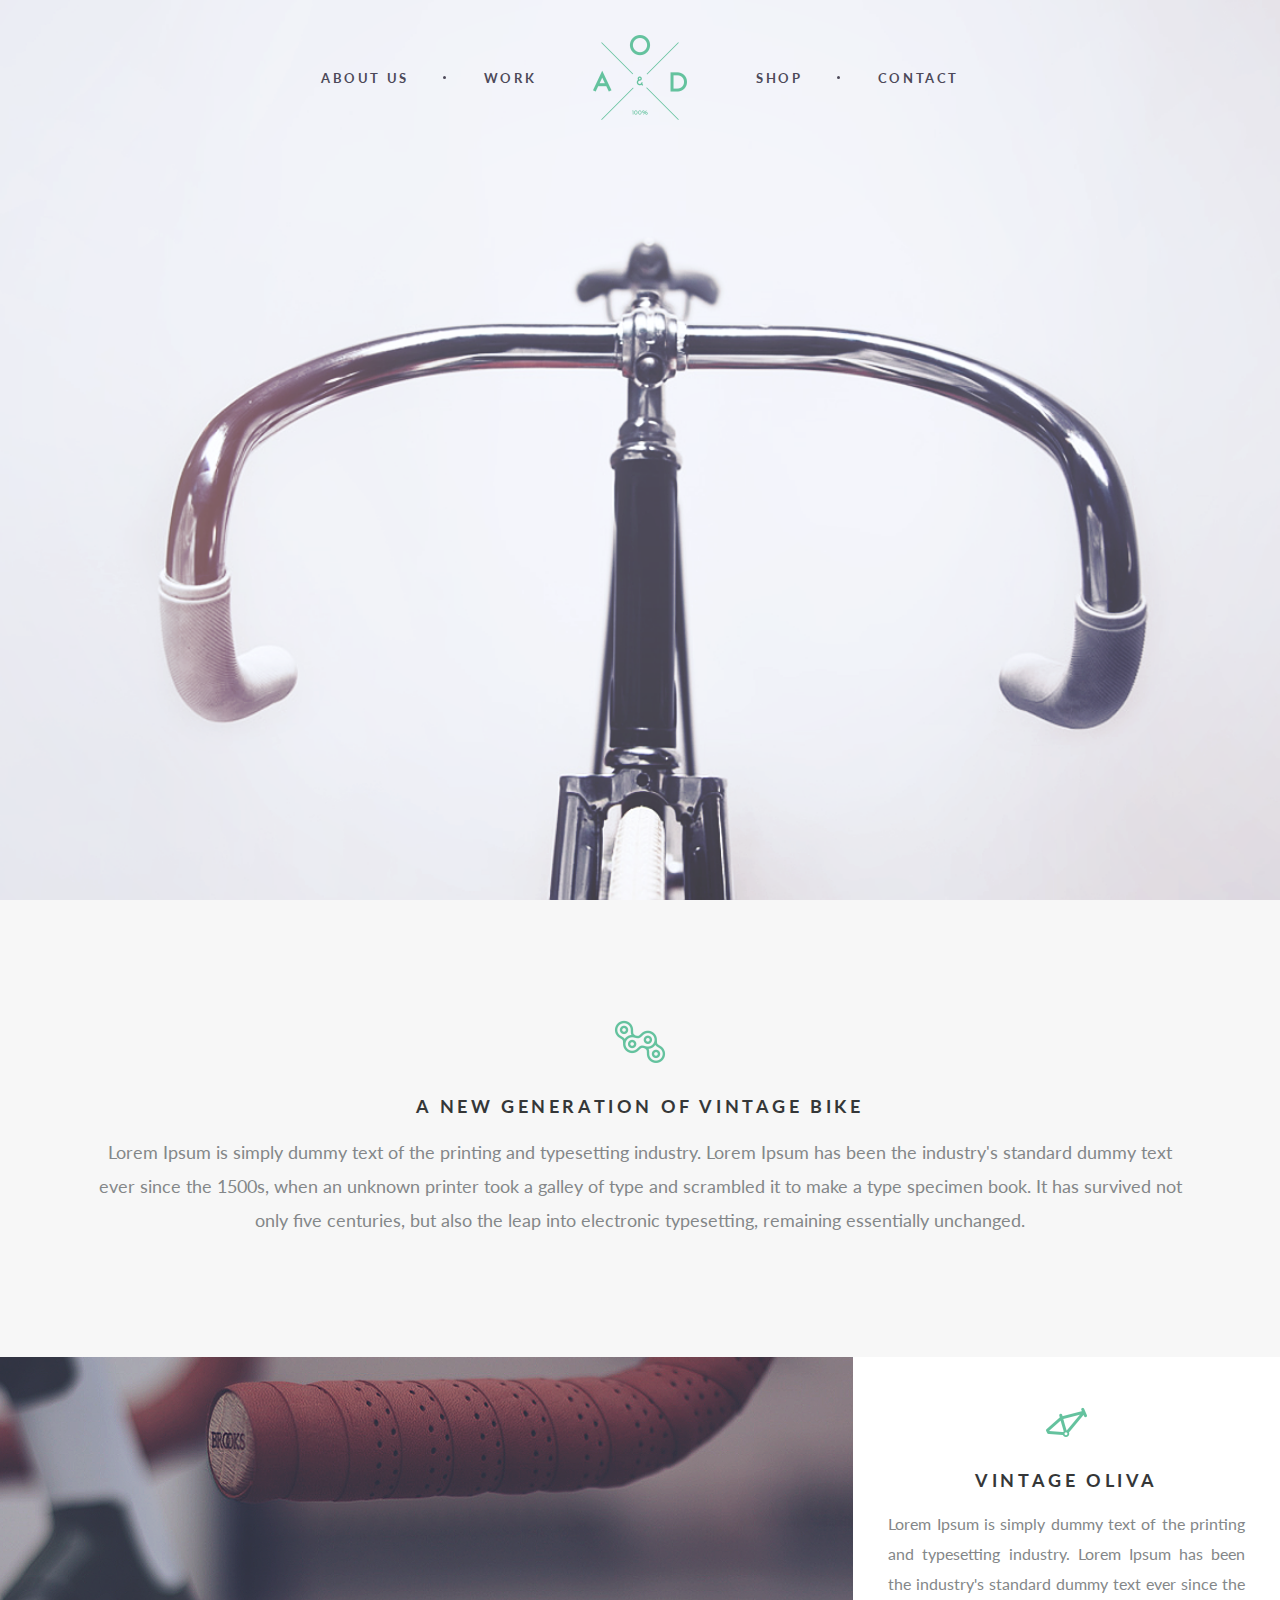
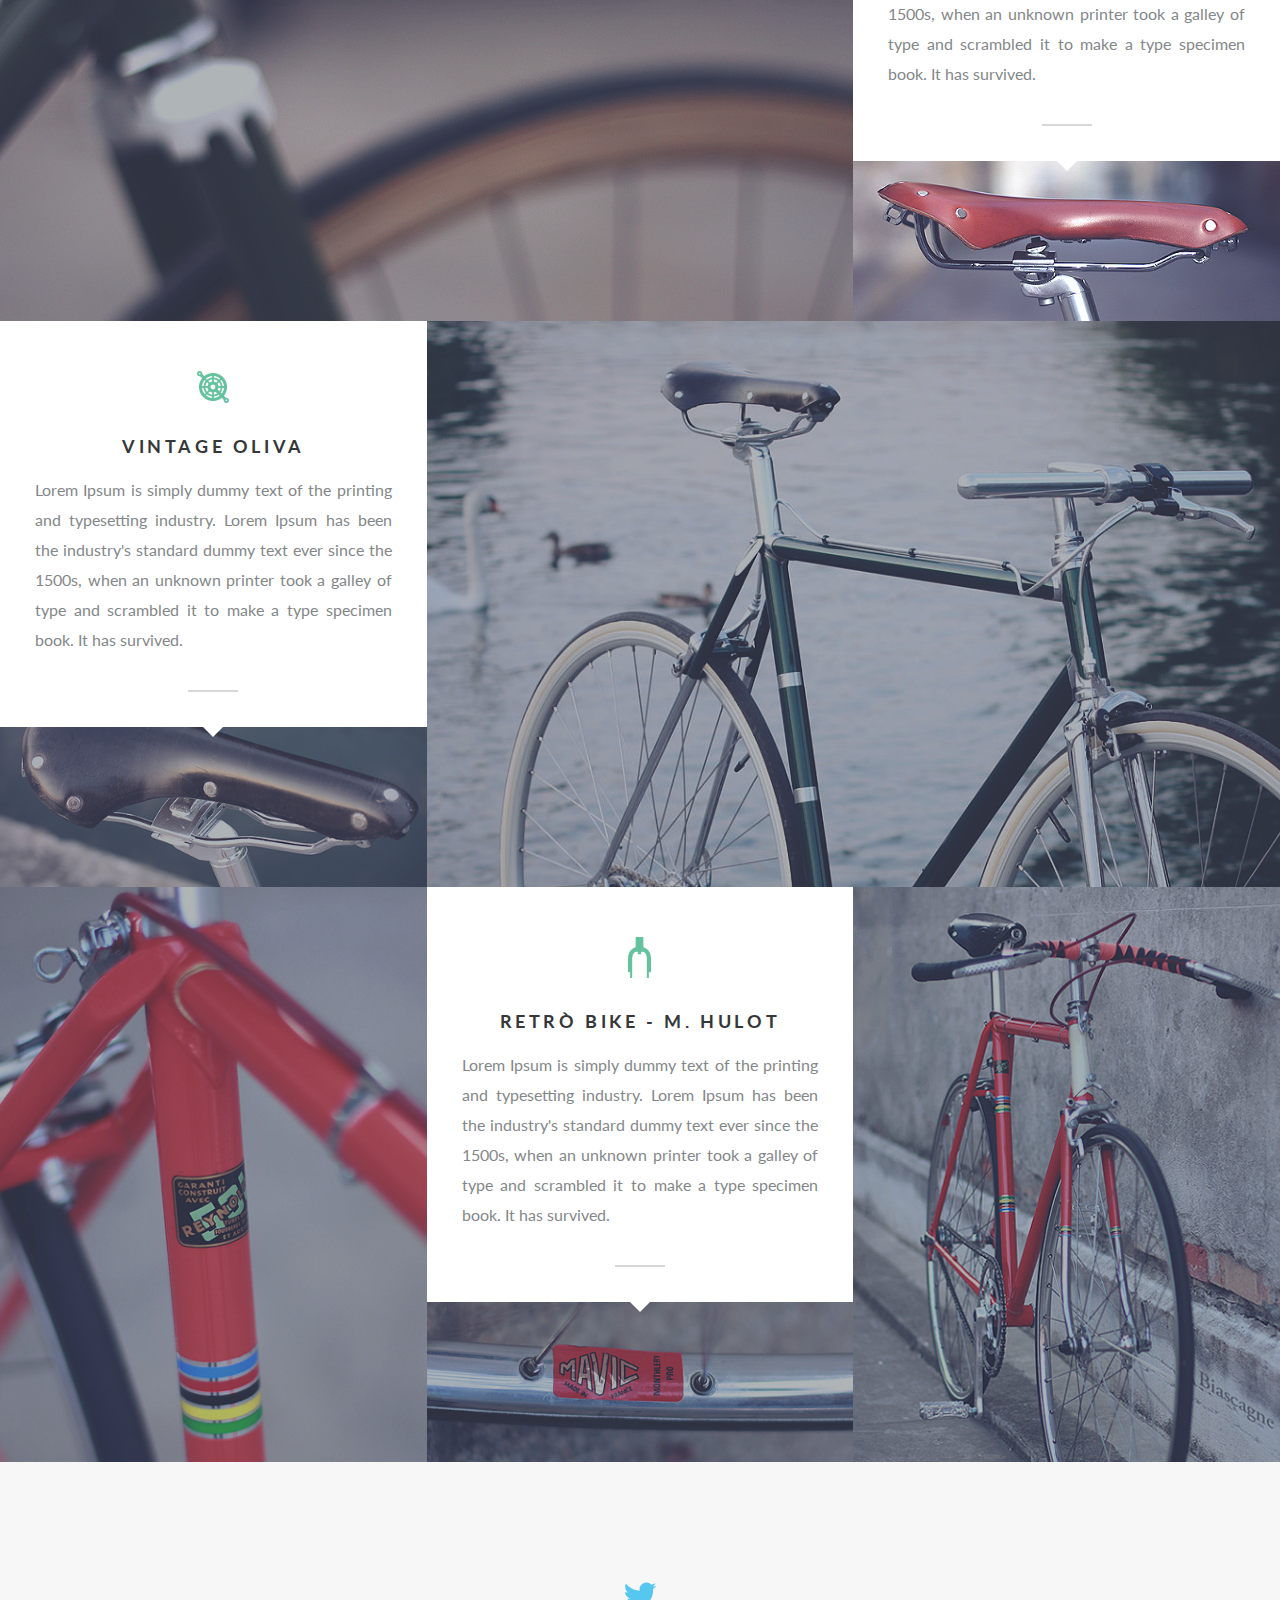
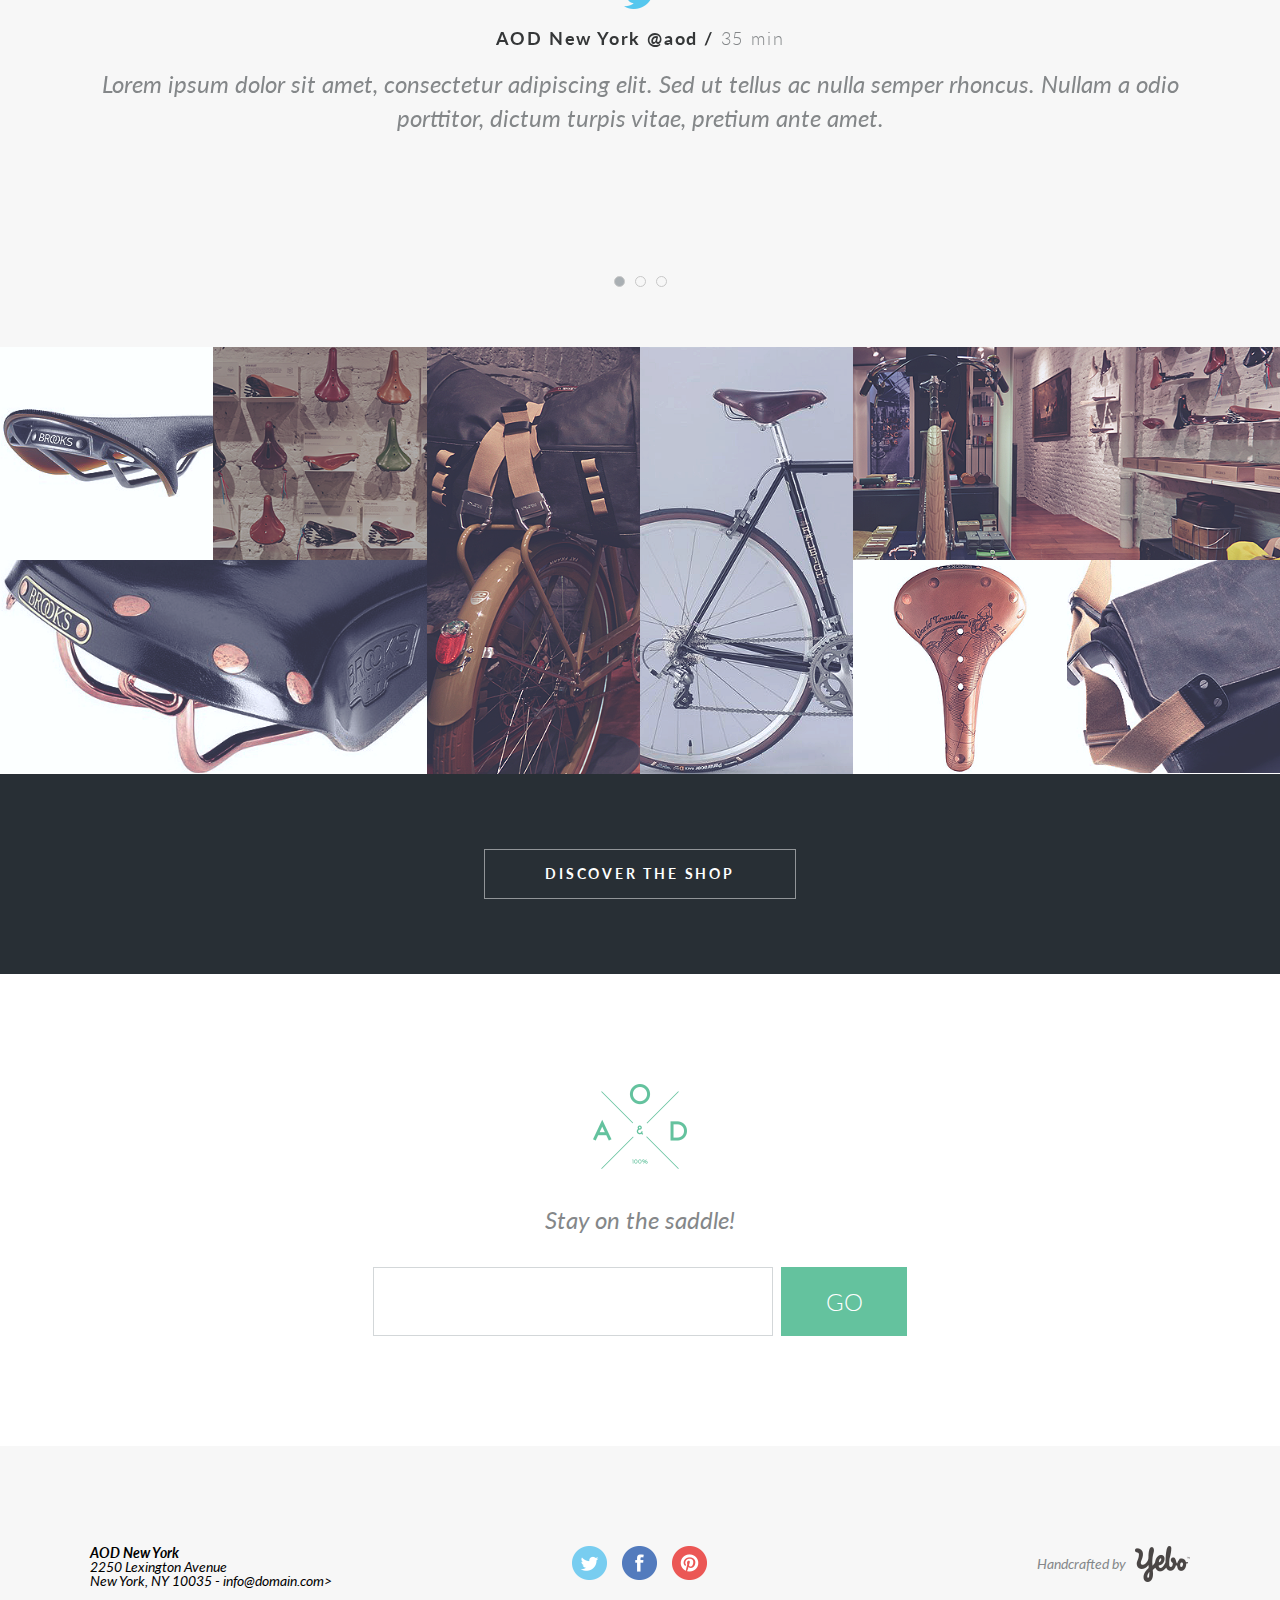
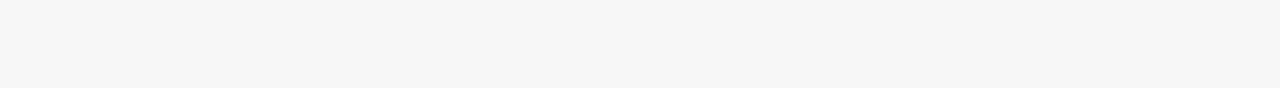
<file: index.html>
<!DOCTYPE html>
<html lang="en">
<head>
    <meta charset="UTF-8">
    <meta http-equiv="X-UA-Compatible" content="IE=edge">
    <meta name="viewport" content="width=device-width, initial-scale=1.0">
    <link rel="stylesheet" href="/css/style.css">
    <title>Document</title>
</head>
<body>
    <div class="wrapper">
        <main class="page">
<header class="header">
    <div class="header__row">
        <nav class="header__menu menu">
            <div class="menu__icon icon__menu">
                <span></span>
                <span></span>
                <span></span>
            </div>
            <div class="menu__body">
                <ul class="menu__list">
                    <li><a href="" class="menu__link">about us</a></li>
                    <li><a href="" class="menu__link">work</a></li>
                    <li><a href="" class="menu__link">shop</a></li>
                    <li><a href="" class="menu__link">contact</a></li>
                </ul>
            </div>
        </nav>
        <div class="header__logo">
            <img src="/img/logo/main_logo.png" alt="main_logo">
        </div>
    </div>
</header>            <div class="main-screen">
                <div class="main-screen__bg ibg">
                    <img src="/img/main_bg.png" alt="main_bg">
                </div>
            </div>
            <div class="content">
                <section class="generation">
                    <div class="container">
                        <div class="generation__block block">
                            <div class="block__icon"><img src="/img/logo/icon_126.png" alt=""></div>
                            <h1 class="block__title">A NEW GENERATION OF VINTAGE BIKE</h1>
                            <div class="block__text">Lorem Ipsum is simply dummy text 
                                of the printing and typesetting industry. 
                                Lorem Ipsum has been the industry's standard dummy text ever 
                                since the 1500s, when an unknown printer took a galley of type 
                                and scrambled it to make a type specimen book. It has survived 
                                not only five centuries, but also the leap into electronic 
                                typesetting, remaining essentially unchanged.</div>
                        </div>
                    </div>
                </section>
                
                <section class="brands">
                    <div class="brands__row">
                        <div class="brands__column brands__column_b">
                            <a href="" class="brands__item item">
                                <span class="item__logo">
                                    <img src="/img/logo/logo_76.png" alt="brand_logo">
                                </span>
                                <span class="item__image ibg">
                                    <img src="/img/content/rectangle_1_54.png" alt="">
                                </span>
                            </a>
                        </div>
                        <div class="brands__column">
                            <div class="brands__content block">
                                <div class="block__icon"><img src="/img/logo/icon_78.png" alt=""></div>
                                <h2 class="block__title">vintage Oliva</h2>
                                <div class="block__text block__text_j">Lorem Ipsum is simply dummy text 
                                    of the printing and typesetting industry. 
                                    Lorem Ipsum has been the industry's standard dummy text ever 
                                    since the 1500s, when an unknown printer took a galley of type 
                                    and scrambled it to make a type specimen book. It has survived.
                                </div>
                            </div>
                            <div class="brands__image ibg">
                                <img src="/img/content/rectangle_1_copy_2_56.png" alt="">
                            </div>
                        </div>
                    </div>
                </section>

                <section class="brands brands_rev">
                    <div class="brands__row">
                        <div class="brands__column brands__column_b">
                            <a href="" class="brands__item item">
                                <span class="item__logo">
                                    <img src="/img/logo/logo_83.png" alt="brand_logo">
                                </span>
                                <span class="item__image ibg">
                                    <img src="/img/content/rectangle_1_copy_5_61.png" alt="">
                                </span>
                            </a>
                        </div>
                        <div class="brands__column">
                            <div class="brands__content block">
                                <div class="block__icon"><img src="/img/logo/icon_93.png" alt=""></div>
                                <h2 class="block__title">vintage Oliva</h2>
                                <div class="block__text block__text_j">Lorem Ipsum is simply dummy text 
                                    of the printing and typesetting industry. 
                                    Lorem Ipsum has been the industry's standard dummy text ever 
                                    since the 1500s, when an unknown printer took a galley of type 
                                    and scrambled it to make a type specimen book. It has survived.
                                </div>
                            </div>
                            <div class="brands__image ibg">
                                <img src="/img/content/rectangle_1_copy_3_59.png" alt="">
                            </div>
                        </div>
                    </div>
                </section>

                <section class="brands">
                    <div class="brands__row">
                        <div class="brands__column">
                            <a href="" class="brands__item item">
                                <span class="item__logo">
                                    <img src="/img/logo/logo_114.png" alt="brand_logo">
                                </span>
                                <span class="item__image ibg">
                                    <img src="/img/content/rectangle_1_copy_6_63.png" alt="">
                                </span>
                            </a>
                        </div>
                        <div class="brands__column">
                            <div class="brands__content block">
                                <div class="block__icon"><img src="/img/logo/icon_129.png" alt=""></div>
                                <h2 class="block__title">retrò Bike - M. Hulot</h2>
                                <div class="block__text block__text_j">Lorem Ipsum is simply dummy text 
                                    of the printing and typesetting industry. 
                                    Lorem Ipsum has been the industry's standard dummy text ever 
                                    since the 1500s, when an unknown printer took a galley of type 
                                    and scrambled it to make a type specimen book. It has survived.
                                </div>
                            </div>
                            <div class="brands__image ibg">
                                <img src="/img/content/rectangle_1_copy_6_65.png" alt="">
                            </div>
                        </div>
                        <div class="brands__column">
                            <div class="brands__item item">
                                <span class="item__image ibg">
                                    <img src="/img/content/rectangle_1_copy_6_64.png" alt="">
                                </span>
                            </div>
                        </div>
                    </div>
                </section>

                <section class="slider">
                    <div class="container">
                        <div class="slider__body">
                            <div class="slider__item">
                                <div class="slider__icon"><img src="/img/logo/icon_130.png" alt=""></div>
                                <div class="slider__title">AOD New York @aod /<span> 35 min</span></div>
                                <div class="slider__text">Lorem ipsum dolor sit amet, consectetur adipiscing 
                                    elit. Sed ut tellus ac nulla semper rhoncus. 
                                    Nullam a odio porttitor, dictum turpis vitae, pretium ante amet.</div>
                            </div>
                            <div class="slider__item">
                                <div class="slider__icon"><img src="/img/logo/icon_130.png" alt=""></div>
                                <div class="slider__title">AOD New York @aod /<span> 35 min</span></div>
                                <div class="slider__text">Lorem ipsum dolor sit amet, consectetur adipiscing 
                                    elit. Sed ut tellus ac nulla semper rhoncus. 
                                    Nullam a odio porttitor, dictum turpis vitae, pretium ante amet.
                                    Lorem ipsum dolor sit amet, consectetur adipiscing elit.</div>
                            </div>
                            <div class="slider__item">
                                <div class="slider__icon"><img src="/img/logo/icon_130.png" alt=""></div>
                                <div class="slider__title">AOD New York @aod /<span> 35 min</span></div>
                                <div class="slider__text">Lorem ipsum dolor sit amet, consectetur adipiscing 
                                    elit. Sed ut tellus ac nulla semper rhoncus. 
                                    Nullam a odio porttitor, dictum turpis vitae, pretium ante amet.
                                    Lorem ipsum dolor sit amet, consectetur adipiscing 
                                    elit. Sed ut tellus ac nulla semper rhoncus. 
                                    Nullam a odio porttitor, dictum turpis vitae, pretium ante amet.</div>
                            </div>
                        </div>
                    </div>
                </section>

                <div class="shop__body">
                    <div class="shop__column shop__column_b">
                        <div class="shop__block block-shop">
                            <div class="block-shop__row">
                                <div class="block-shop__column">
                                    <a href="" class="block-shop__item block-shop__item_l item">
                                        <span class="item__logo">
                                            <img src="/img/logo/shape_13_169.png" alt="brand_logo">
                                            <span>Shop now</span>
                                        </span>
                                        <span class="item__image ibg">
                                            <img src="/img/content/bic_01.png" alt="">
                                        </span>
                                    </a>
                                </div>
                                <div class="block-shop__column">
                                    <a href="" class="block-shop__item block-shop__item_l item">
                                        <span class="item__logo">
                                            <img src="/img/logo/shape_13_169.png" alt="brand_logo">
                                            <span>Shop now</span>
                                        </span>
                                        <span class="item__image ibg">
                                            <img src="/img/content/bic_02.png" alt="">
                                        </span>
                                    </a>
                                </div>    
                            </div>
                            <a href="" class="block-shop__item item">
                                <span class="item__logo">
                                    <img src="/img/logo/shape_13_169.png" alt="brand_logo">
                                    <span>Shop now</span>
                                </span>
                                <span class="item__image ibg">
                                    <img src="/img/content/bic_03.png" alt="">
                                </span>
                            </a>   
                        </div>
                    </div>
                    <div class="shop__column">
                        <a href="" class="block-shop__item block-shop__item_b item">
                            <span class="item__logo">
                                <img src="/img/logo/shape_13_169.png" alt="brand_logo">
                                <span>Shop now</span>
                            </span>
                            <span class="item__image ibg">
                                <img src="/img/content/rectangle_1_copy_8_140.png" alt="">
                            </span>
                        </a>
                    </div>
                    <div class="shop__column">
                        <a href="" class="block-shop__item block-shop__item_b item">
                            <span class="item__logo">
                                <img src="/img/logo/shape_13_169.png" alt="brand_logo">
                                <span>Shop now</span>
                            </span>
                            <span class="item__image ibg">
                                <img src="/img/content/bic_04.png" alt="">
                            </span>
                        </a>
                    </div>
                    <div class="shop__column shop__column_b">
                        <div class="shop__block block-shop">
                            <a href="" class="block-shop__item item">
                                <span class="item__logo">
                                    <img src="/img/logo/shape_13_169.png" alt="brand_logo">
                                    <span>Shop now</span>
                                </span>
                                <span class="item__image ibg">
                                    <img src="/img/content/rectangle_3_copy_4_141.png" alt="">
                                </span>
                            </a>
                            <div class="block-shop__row">
                                <div class="block-shop__column">
                                    <a href="" class="block-shop__item block-shop__item_l item">
                                        <span class="item__logo">
                                            <img src="/img/logo/shape_13_169.png" alt="brand_logo">
                                            <span>Shop now</span>
                                        </span>
                                        <span class="item__image ibg">
                                            <img src="/img/content/sit.png" alt="">
                                        </span>
                                    </a>
                                </div>
                                <div class="block-shop__column">
                                    <a href="" class="block-shop__item block-shop__item_l item">
                                        <span class="item__logo">
                                            <img src="/img/logo/shape_13_169.png" alt="brand_logo">
                                            <span>Shop now</span>
                                        </span>
                                        <span class="item__image ibg">
                                            <img src="/img/content/sit_02.png" alt="">
                                        </span>
                                    </a>
                                </div>    
                            </div>   
                        </div>
                    </div>
                </div>
                <div class="shop__footer">
                    <div class="container">
                        <a href="" class="shop__btn">DISCOVER THE SHOP</a>
                    </div>
                </div>
                <div class="subscribe">
                    <div class="container">
                        <div class="subscribe__body">
                            <div class="subscribe__logo">
                                <img src="/img/logo/main_logo.png" alt="">
                            </div>
                            <div class="subscribe__label">Stay on the saddle!</div>
                            <form action="#" class="subscribe__form">
                                <div class="subscribe__input">
                                    <input autocomplete="off" type="email" name="form[]" data-value="enter your email..." class="input">
                                </div>
                                <div class="subscribe__button">
                                    <button type="submit" class="subscribe__btn">GO</button>
                                </div>
                            </form>
                        </div>
                    </div>
                </div>
            
            </div>
<header class="footer">
    <div class="container">
        <div class="footer__row">
            <div class="footer__column">
                <div class="footer__adress">
                    <p>AOD New York</p>
                    <p>2250 Lexington Avenue</p>   
                    <p>New York, NY 10035 - info@domain.com></p>  
                </div>
            </div>
            <div class="footer__column">
                <div class="footer__social social">
                    <a href="" class="social__link">
                        <img src="/img/logo/twitter.png" alt="">
                    </a>
                    <a href="" class="social__link">
                        <img src="/img/logo/facebook.png" alt="">
                    </a>
                    <a href="" class="social__link">
                        <img src="/img/logo/pinterest.png" alt="">
                    </a>
                </div>
            </div>
            <div class="footer__column">
                <a href="" class="footer__dev dev">
                    <span class="dev__text">Handcrafted by</span>
                    <span class="dev__icon">
                        <img src="/img/logo/dev.png" alt="">
                    </span>
                </a>
            </div>
        </div>
    </div>
    
</header>        </main>




    </div>
    <script src="https://code.jquery.com/jquery-3.6.0.min.js"></script>
    <script src="/js/slick.min.js"></script>
    <script src="/js/script.js"></script>
    
</body>
</html>
</file>
<file: css/style.css>
@charset "UTF-8";
@import url("https://fonts.googleapis.com/css2?family=Lato:ital,wght@0,400;0,700;1,400&display=swap");
/*Обнуление*/
* {
  padding: 0;
  margin: 0;
  border: 0;
}

*, *:before, *:after {
  box-sizing: border-box;
}

:focus, :active {
  outline: none;
}

a:focus, a:active {
  outline: none;
}

nav, footer, header, aside {
  display: block;
}

html, body {
  height: 100%;
  min-width: 320px;
}

body {
  line-height: 1;
  font-size: 14px;
  font-family: "Lato";
  -ms-text-size-adjust: 100%;
  -moz-text-size-adjust: 100%;
  -webkit-text-size-adjust: 100%;
}

input, button, textarea {
  font-family: "Lato";
}

input::-ms-clear {
  display: none;
}

button {
  cursor: pointer;
}

button::-moz-focus-inner {
  padding: 0;
  border: 0;
}

a, a:visited {
  text-decoration: none;
}

a:hover {
  text-decoration: none;
}

ul li {
  list-style: none;
}

img {
  vertical-align: top;
}

h1, h2, h3, h4, h5, h6 {
  font-size: inherit;
  font-weight: 400;
}

/*--------------------*/
body.lock {
  overflow: hidden;
}

.wrapper {
  overflow: hidden;
  min-height: 100%;
}

.container {
  margin: 0 auto;
  max-width: 1130px;
  padding: 0px 15px;
}

.ibg {
  background-position: center;
  background-size: cover;
  background-repeat: no-repeat;
}
.ibg img {
  display: none;
}

.slick-slider {
  position: relative;
}
.slick-slider .slick-list {
  overflow: hidden;
}
.slick-slider .slick-track {
  display: flex;
  align-items: flex-start;
}
.slick-slider .slick-dots {
  padding: 100px 0 0 0;
  display: flex;
  justify-content: center;
  align-items: center;
}
.slick-slider .slick-dots li {
  margin: 0 5px;
}
.slick-slider .slick-dots li button {
  font-size: 0;
  width: 11px;
  height: 11px;
  border-radius: 50%;
  border: 1px solid #c8c8c8;
  background-color: transparent;
}
.slick-slider .slick-dots li.slick-active button {
  background-color: #a9afb3;
}

.header {
  position: absolute;
  width: 100%;
  z-index: 50;
  left: 0;
  top: 35px;
}
.header__row {
  display: flex;
  justify-content: center;
  align-items: center;
  height: 85px;
}
.header__logo {
  position: absolute;
  left: 50%;
  top: 0;
  z-index: 2;
  transform: translate(-50%, 0);
}
@media (max-width: 767px) {
  .header {
    top: 15px;
  }
}

.menu__list {
  display: flex;
}
.menu__list li {
  position: relative;
  padding: 0px 37.5px;
}
.menu__list li:nth-child(2) {
  padding: 0px 110px 0px 37.5px;
}
.menu__list li:nth-child(3) {
  padding: 0px 37.5px 0px 110px;
}
.menu__list li:after {
  content: "";
  width: 3px;
  height: 3px;
  background-color: #4d4959;
  border-radius: 50%;
  position: absolute;
  right: 0;
  top: 50%;
  margin: -2px 0px 0px 0px;
}
.menu__list li:last-child::after, .menu__list li:nth-child(2)::after {
  display: none;
}
.menu__link {
  font-size: 13px;
  font-weight: 700;
  text-transform: uppercase;
  letter-spacing: 0.2em;
  color: #4d4959;
}
@media (max-width: 767px) {
  .menu__body {
    position: fixed;
    width: 100%;
    height: 100%;
    left: 0;
    top: 0;
    overflow: auto;
    background-color: #4d4959;
    padding: 150px 0px 20px 0px;
    transform: translate(0px, -100%);
    transition: all 0.5s ease 0s;
  }
  .menu__body.active {
    transform: translate(0px, 0px);
    transition: all 0.5s ease 0s;
  }
  .menu__list {
    flex-direction: column;
    justify-content: center;
    text-align: center;
  }
  .menu__list li {
    padding: 0 0 45px 0;
  }
  .menu__list li:nth-child(2), .menu__list li:nth-child(3) {
    padding: 0 0 45px 0;
  }
  .menu__list li:nth-child(2):after, .menu__list li:nth-child(3):after {
    display: block;
  }
  .menu__list li:last-child {
    padding: 0;
  }
  .menu__list li:after {
    width: 4px;
    height: 4px;
    background-color: white;
    right: 50%;
    top: 45px;
    margin: -2px 0px 0px 0px;
  }
  .menu__link {
    color: white;
    font-size: 20px;
  }
}

@media (max-width: 767px) {
  .icon__menu {
    display: block;
    position: absolute;
    top: 33px;
    right: 15px;
    width: 30px;
    height: 18px;
    cursor: pointer;
    z-index: 5;
  }
  .icon__menu span {
    position: absolute;
    top: 8px;
    left: 0;
    width: 100%;
    height: 2px;
    background-color: #4d4959;
    transition: all 0.3s ease 0s;
  }
  .icon__menu span:first-child {
    top: 0px;
  }
  .icon__menu span:last-child {
    top: auto;
    bottom: 0px;
  }
  .icon__menu.active {
    position: fixed;
  }
  .icon__menu.active span {
    background-color: white;
    transform: scale(0);
    transition: all 0.3s ease 0s;
  }
  .icon__menu.active span:first-child {
    transform: rotate(-45deg);
    top: 8px;
  }
  .icon__menu.active span:last-child {
    transform: rotate(45deg);
    bottom: 8px;
  }
}

.footer {
  background-color: #f7f7f7;
}
.footer__row {
  display: flex;
  padding: 100px 0;
  text-align: center;
}
.footer__column {
  flex: 0 1 33.333%;
}
.footer__adress {
  text-align: left;
  font-size: 13.9px;
  font-weight: 400;
  font-style: italic;
}
.footer__adress p:first-child {
  font-weight: 700;
}
@media (max-width: 1100px) {
  .footer {
    padding: 50px 0;
  }
}

.social {
  display: flex;
  justify-content: center;
  align-items: center;
}
.social__link {
  margin: 0 7.5px;
}

.dev {
  display: flex;
  justify-content: flex-end;
  align-items: center;
}
.dev__text {
  padding: 0 9px 0 0;
  font-size: 13.9px;
  font-weight: 400;
  font-style: italic;
  color: #848789;
}
.page {
  position: absolute;
  width: 100%;
  height: 100%;
  top: 0;
  left: 0;
  display: flex;
  flex-direction: column;
}

.main-screen {
  flex: 1 0 100%;
  position: relative;
}
.main-screen__bg {
  position: absolute;
  width: 100%;
  height: 100%;
  top: 0;
  left: 0;
}

.generation {
  padding: 120px 0;
  background-color: #f7f7f7;
}
@media (max-width: 900px) {
  .generation {
    padding: 80px 0;
  }
}
@media (max-width: 600px) {
  .generation {
    padding: 30px 0;
  }
}

.block {
  text-align: center;
}
.block__icon {
  margin: 0 0 34px 0;
}
.block__title {
  font-size: 18px;
  font-weight: 700;
  text-transform: uppercase;
  letter-spacing: 0.2em;
  color: #353738;
  margin: 0 0 20px 0;
}
.block__text {
  font-size: 18px;
  line-height: 34px;
  color: #848789;
}
.block__text_j {
  text-align: justify;
  font-size: 16px;
  line-height: 30px;
}
.block__text_j:after {
  content: "";
  display: block;
  margin: 35px auto 0px auto;
  width: 50px;
  height: 2px;
  background-color: rgba(53, 55, 56, 0.2);
}
@media (max-width: 1500px) {
  .block__text__text_j:after {
    margin: 15px auto 0px auto;
  }
}

.brands_rev .brands__column {
  order: 1;
}
.brands_rev .brands__column_b {
  order: 2;
}
.brands__row {
  display: flex;
}
.brands__column {
  flex: 0 1 33.333%;
}
.brands__column_b {
  flex: 0 1 66.667%;
}
.brands__content {
  padding: 70px 65px 55px 65px;
  position: relative;
}
.brands__content:after {
  content: "";
  position: absolute;
  bottom: -10px;
  left: 50%;
  margin: 0 0 0 -10px;
  width: 0;
  height: 0;
  border-left: 10px solid transparent;
  border-right: 10px solid transparent;
  border-top: 10px solid white;
}
.brands__image {
  padding: 0 0 37.51% 0;
}
@media (max-width: 1500px) {
  .brands__content {
    padding: 50px 35px 35px 35px;
  }
}
@media (max-width: 1100px) {
  .brands__row {
    flex-direction: column;
  }
}

.item {
  height: 100%;
  display: block;
  position: relative;
}
.item__logo {
  position: absolute;
  width: 100%;
  height: 100%;
  top: 0;
  left: 0;
  display: flex;
  flex-direction: column;
  transition: all 0.5s ease 0s;
  justify-content: center;
  align-items: center;
  background-color: rgba(100, 194, 158, 0.5);
  z-index: 3;
  opacity: 0;
  visibility: hidden;
}
.item__logo span {
  padding: 10px 0 0 0;
  font-size: 14px;
  font-weight: 700;
  letter-spacing: 2.8px;
  text-transform: uppercase;
  color: white;
}
.item__image {
  position: absolute;
  width: 100%;
  height: 100%;
  top: 0;
  left: 0;
}
.item:hover .item__logo {
  opacity: 1;
  visibility: visible;
}
@media (max-width: 1100px) {
  .item {
    height: auto;
    padding: 0 0 70% 0;
  }
}

.slider {
  background-color: #f7f7f7;
  padding: 120px 0 60px 0;
}
.slider__item {
  text-align: center;
}
.slider__icon {
  margin: 0 0 20px 0;
}
.slider__title {
  margin: 0 0 20px 0;
  font-family: Lato;
  font-size: 18px;
  font-weight: 700;
  letter-spacing: 0.1em;
  color: #353738;
}
.slider__title span {
  font-weight: 300;
  color: #848789;
}
.slider__text {
  text-align: center;
  font-family: Lato;
  font-size: 24px;
  line-height: 34px;
  font-style: italic;
  color: #848789;
}

.shop__body {
  display: flex;
}
.shop__column {
  flex: 0 1 16.666%;
}
.shop__column_b {
  flex: 0 1 33.333%;
}
.shop__footer {
  background-color: #282f35;
  padding: 75px 0;
  text-align: center;
}
.shop__btn {
  display: inline-block;
  padding: 0 60px;
  height: 50px;
  line-height: 48px;
  background-color: rgba(255, 255, 255, 0);
  border: 1px solid rgba(255, 255, 255, 0.49);
  font-family: Lato;
  font-size: 14px;
  font-weight: 700;
  text-transform: uppercase;
  letter-spacing: 0.2em;
  color: #ffffff;
}
@media (max-width: 1100px) {
  .shop__body {
    flex-wrap: wrap;
  }
  .shop__column {
    flex: 0 1 50%;
  }
  .shop__column:first-child {
    flex: 0 1 100%;
  }
  .shop__column:last-child {
    flex: 0 1 100%;
  }
  .shop__footer {
    padding: 50px 0;
  }
  .shop__btn {
    padding: 0 30px;
  }
}

.block-shop {
  height: 100%;
}
.block-shop__row {
  display: flex;
}
.block-shop__column {
  flex: 0 1 50%;
}
.block-shop__item {
  height: auto;
  padding: 0 0 50% 0;
}
.block-shop__item_b {
  padding: 0 0 200.5% 0;
}
.block-shop__item_l {
  padding: 0 0 100% 0;
}

.subscribe__body {
  padding: 110px 0;
  max-width: 534px;
  margin: 0 auto;
  text-align: center;
}
.subscribe__logo {
  margin: 0 0 39px 0;
}
.subscribe__label {
  font-size: 24px;
  font-weight: 400;
  font-style: italic;
  color: #848789;
  margin: 0 0 35px 0;
}
.subscribe__form {
  display: flex;
}
.subscribe__input {
  flex: 1 1 auto;
  padding: 0 8px 0 0;
}
.subscribe__input input {
  width: 100%;
  height: 69px;
  background-color: #ffffff;
  border: 1px solid #d3d7d9;
  padding: 0 28px;
  font-size: 20px;
  font-weight: 400;
  font-style: italic;
  color: #929292;
}
.subscribe__button {
  flex: 0 0 126px;
}
.subscribe__btn {
  width: 100%;
  height: 69px;
  background-color: #64c29e;
  font-family: Lato;
  font-size: 24px;
  line-height: 24px;
  font-weight: 300;
  color: #ffffff;
}
@media (max-width: 750px) {
  .subscribe__body {
    padding: 50px 0;
  }
}
@media (max-width: 500px) {
  .subscribe__form {
    display: block;
  }
  .subscribe__input {
    padding: 0 0 8px 0;
  }
}
</file>
